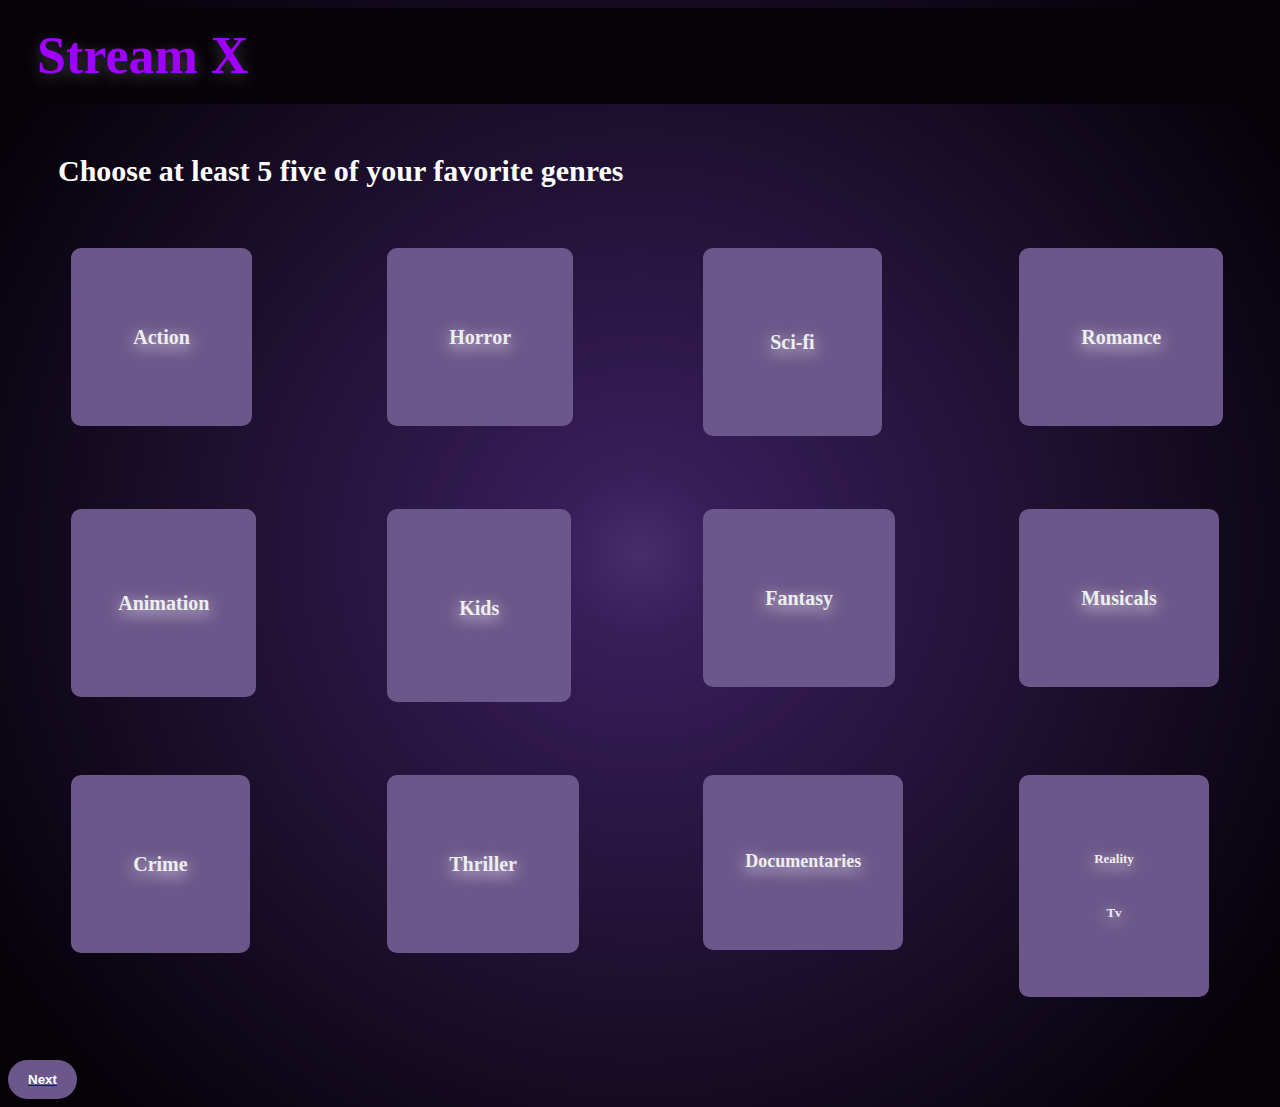
<file: genre.html>
<!DOCTYPE html>
<html lang="en">
  <head>
    <meta charset="UTF-8" />
    <meta name="viewport" content="width=device-width, initial-scale=1.0" />
    <title>Platform Specific Platform</title>
    <link rel="stylesheet" href="genre.css" />
  </head>
  <body>
    <div id="header">
      <h1 id="heading">Stream X</h1>
    </div>

    <h3 id="paragraph">Choose at least 5 five of your favorite genres</h3>

    <div id="section">
      <div>
        <button class="boxes" id="card1">Action</button>
      </div>
      <div>
        <button class="boxes" id="card2">Horror</button>
      </div>
      <div>
        <button class="boxes" id="card3">Sci-fi</button>
      </div>
      <div>
        <button class="boxes" id="card4">Romance</button>
      </div>
      <div>
        <button class="boxes" id="card5">Animation</button>
      </div>
      <div>
        <button class="boxes" id="card6">Kids</button>
      </div>
      <div>
        <button class="boxes" id="card7">Fantasy</button>
      </div>
      <div>
        <button class="boxes" id="card8">Musicals</button>
      </div>
      <div>
        <button class="boxes" id="card9">Crime</button>
      </div>
      <div>
        <button class="boxes" id="card10">Thriller</button>
      </div>
      <div>
        <button class="boxes" id="card11">Documentaries</button>
      </div>
      <div>
        <button class="boxes" id="card12">Reality Tv</button>
      </div>

      <div> 
        <a href="newuser.html"><button class="btn-cta" id="nxt">Next</button>
        </a> </div>
    </div>

    <script>
      const buttons = document.querySelectorAll(".boxes");

      buttons.forEach((btn) => {
        btn.addEventListener("click", () => {
          btn.classList.toggle("glow");
        });
      });


      
    document.getElementById("nxt").addEventListener("click", function(event) {
            event.preventDefault(); // Prevent form submission
            window.location.href = "../Home/newuser.html";
        });
 
    </script>
  </body>
</html>
</file>
<file: genre.css>
body {
  background: radial-gradient(
    circle,
    rgba(71, 45, 108, 1) 0%,
    rgba(55, 30, 89, 1) 10%,
    rgba(5, 2, 8, 1) 90%
  );
  color: white;
}

#heading {
  color: #9f00ff;
  font-size: 52px;
  font-family: SF Pro;
  font-weight: 860;
  line-height: 8px;
  word-wrap: break-word;
  text-shadow: 0px 4px 15px rgba(255, 255, 255, 0.25);
  margin-left: 20px;
}

#header {
  align-items: center;
  justify-content: space-between;
  background-color: rgba(5, 2, 8, 1);
  padding: 9px;
}

#paragraph {
  font-size: 30px;
  margin: 50px;
}

.btn-cta{
    background:#6c578a;
    color:#fff;
    padding:12px 20px;
    border-radius:999px;
    border:none;
    font-weight:800;
    display: flex;
    cursor:pointer;
transition: transform .16s ease, box-shadow .16s ease;
}
.btn-cta:hover{ transform:translateY(-4px); box-shadow:0 28px 90px rgba(142,94,255,0.26) }

.boxes {
  padding: 50px;
  color: var(--Color-Silver-White-Silver-White-Main, #eeeeee);
  font-size: 20px;
  font-family: SF Pro;
  font-weight: 700;
  line-height: 54px;
  word-wrap: break-word;
  background: #6c578a;
  border: 2px solid #6c578a;
  margin: 20%;
  border-radius: 10px;
  margin-top: 10px;
  text-align: center;
  justify-content: flex-start;
  text-shadow: 0px 4px 15px #eeebf1;
}

#section {
  display: grid;
  grid-template-columns: repeat(4, 1fr);
}
#card1 {
  padding: 60px;
}

#card2 {
  padding: 60px;
}

#card3 {
  padding: 65px;
}

#card4 {
  padding: 60px;
}

#card5 {
  padding: 45px;
  padding-bottom: 65px;
  padding-top: 65px;
  text-align: center;
}

#card6 {
  padding: 70px;
  
  padding-bottom: 65px; 
  display: flex;
  width: fit-content;
}

#card7 {
  padding: 60px;
}

#card8 {
  padding: 60px;
}

#card9 {
  padding: 60px;
}

#card10 {
  padding: 60px;
}

#card11 {
  font-size: 18px;
  padding: 40px;
  padding-top: 57px;
  padding-bottom: 60px;
}

#card12 {
  padding:  55px 67px;
  font-size: 13px;
  /* padding-right: 70px;
  padding-left: 70px; */

}

.boxes:hover{
  cursor: pointer;
  box-shadow: 0px 6px 17px #efedf1
}


.boxes.glow {
  box-shadow: 0 0 25px 8px #c28cff;
  border-color: #c28cff;
  background: #8b6bb6;
  transition: 0.3s ease;
}


@media (max-width:1024px) {
  #heading{
    font-size: 55px;
  }

  #paragraph{
    font-size: 45px;
  }

  #section {
  display: grid;
  grid-template-columns: repeat(3, 1fr);
}
}


@media (max-width:768px) {
  #heading{
    font-size: 45px;
  }

  #paragraph{
    font-size: 35px;
  }

  #section {
  display: grid;
  grid-template-columns: repeat(2, 1fr);
}


}

@media (max-width:425px) {
  #heading{
    font-size: 35px;
  }

  #paragraph{
    font-size: 25px;
  }

  #section {
  display: grid;
  grid-template-columns: repeat(1, 1fr);
}


}


@media (max-width:375px) {
  #heading{
    font-size: 35px;
  }

  #paragraph{
    font-size: 25px;
  }

  #section {
  display: grid;
  grid-template-columns: repeat(1, 1fr);
}
}



@media (max-width:320px) {
  #heading{
    font-size: 35px;
  }

  #paragraph{
    font-size: 25px;
  }

  #section {
  display: grid;
  grid-template-columns: repeat(1, 1fr);
}
}
</file>
